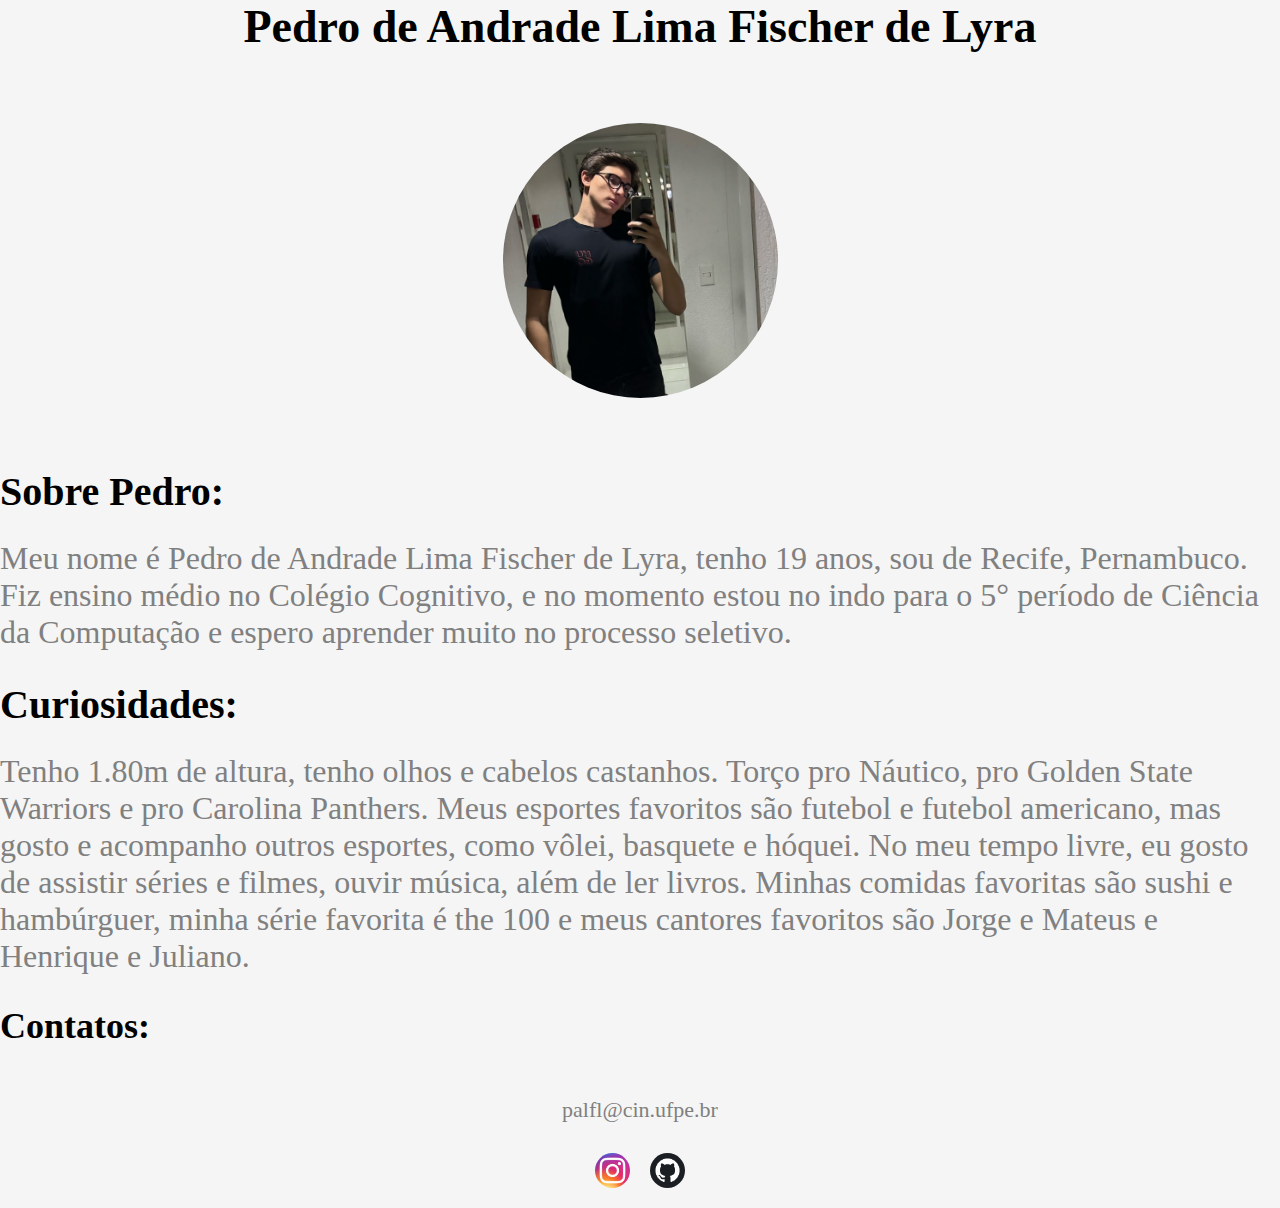
<file: src/index.html>
<!DOCTYPE html>
<html lang="en">
<head>
  <meta charset="UTF-8">
  <meta http-equiv="X-UA-Compatible" content="IE=edge">
  <meta name="viewport" content="width=device-width, initial-scale=1.0">
  <link rel="stylesheet" href="./style.css">
  <title>Portfólio</title>
</head>
<body>
  <div>
    <h1 class="nome">Pedro de Andrade Lima Fischer de Lyra</h1>
  </div>
  <main>
    <div class="fotoeu">
        <img class="foto" src="/assets/minhafoto.jpg">
    </div>
    <div>
      <h2 class="h2">Sobre Pedro:</h2>
      <p class="sobrepedro">Meu nome é Pedro de Andrade Lima Fischer de Lyra, tenho 19 anos, sou de Recife, Pernambuco. Fiz ensino médio no Colégio Cognitivo, e no momento estou no indo para o 5° período de Ciência da Computação e espero aprender muito no processo seletivo.</p>
      <h3 class="h3">Curiosidades:</h3>
      <p class="curiosidades">Tenho 1.80m de altura, tenho olhos e cabelos castanhos. Torço pro Náutico, pro Golden State Warriors e pro Carolina Panthers. Meus esportes favoritos são futebol e futebol americano, mas gosto e acompanho outros esportes, como vôlei, basquete e hóquei. No meu tempo livre, eu gosto de assistir séries e filmes, ouvir música, além de ler livros. Minhas comidas favoritas são sushi e hambúrguer, minha série favorita é the 100 e meus cantores favoritos são Jorge e Mateus e Henrique e Juliano.</p>
    </div>
  </main>
    <div>
      <h4 class="h4">Contatos:</h4>
      <p class="email">palfl@cin.ufpe.br</p>
      <div class="caixa">
        <a href="https://www.instagram.com/pedrofischer__/" target="_blank">
          <img src="/assets/instalogo.jpg" alt="logo do instagram" width="35">
        </a>
        <a href="https://github.com/Pedro-Fischer" target="_blank">
          <img src="/assets/githublogo.jpg" alt="logo do github" width= "35">
        </a>
      </div>
    </div>
</body>
</html>
</file>
<file: src/style.css>
*{
    margin: 0;
    padding: 0;
    box-sizing: border-box;
    font-family: 'Times New Roman', Times, serif;

}

body{
    background-color: whitesmoke;
}


.nome{
    color: black;
    font-size: 46px;
    display:flex;
    align-items: center;
    justify-content: center;
}

.fotoeu{
    display:flex;
    align-items: center;
    justify-content: center;
}

.foto{
    width: 275px;
    height: 275px;
    margin-top: 70px;
    margin-bottom: 70px;
    border-radius: 50%;
    overflow: hidden;
}

.h2{
    font-size: 40px;
    color: black;
}

.h3{
    color: black;
    font-size: 40px;
}

.h4{
    color: black;
    font-size: 36px;
    margin-bottom: 50px;
}

.sobrepedro{
    font-size: 32px;
    color: gray;
    margin-bottom: 30px;
    margin-top: 25px;
}

.curiosidades{
    color: gray;
    font-size: 32px;
    margin-bottom: 30px;
    margin-top: 25px;
}

.email{
    font-size: 22px;
    color: gray;
    margin-bottom: 30px;
    margin-top: 25px;
    display:flex;
    align-items: center;
    justify-content: center;
}

.caixa{
    text-decoration: none;
    display: flex;
    gap: 20px;
    display:flex;
    align-items: center;
    justify-content: center;
    margin-bottom: 20px;
    
}

a{
    width: 35px;
    height: 35px;
    border-radius: 50%;
    overflow: hidden;
    object-fit: cover;
    display: block;
}
</file>
